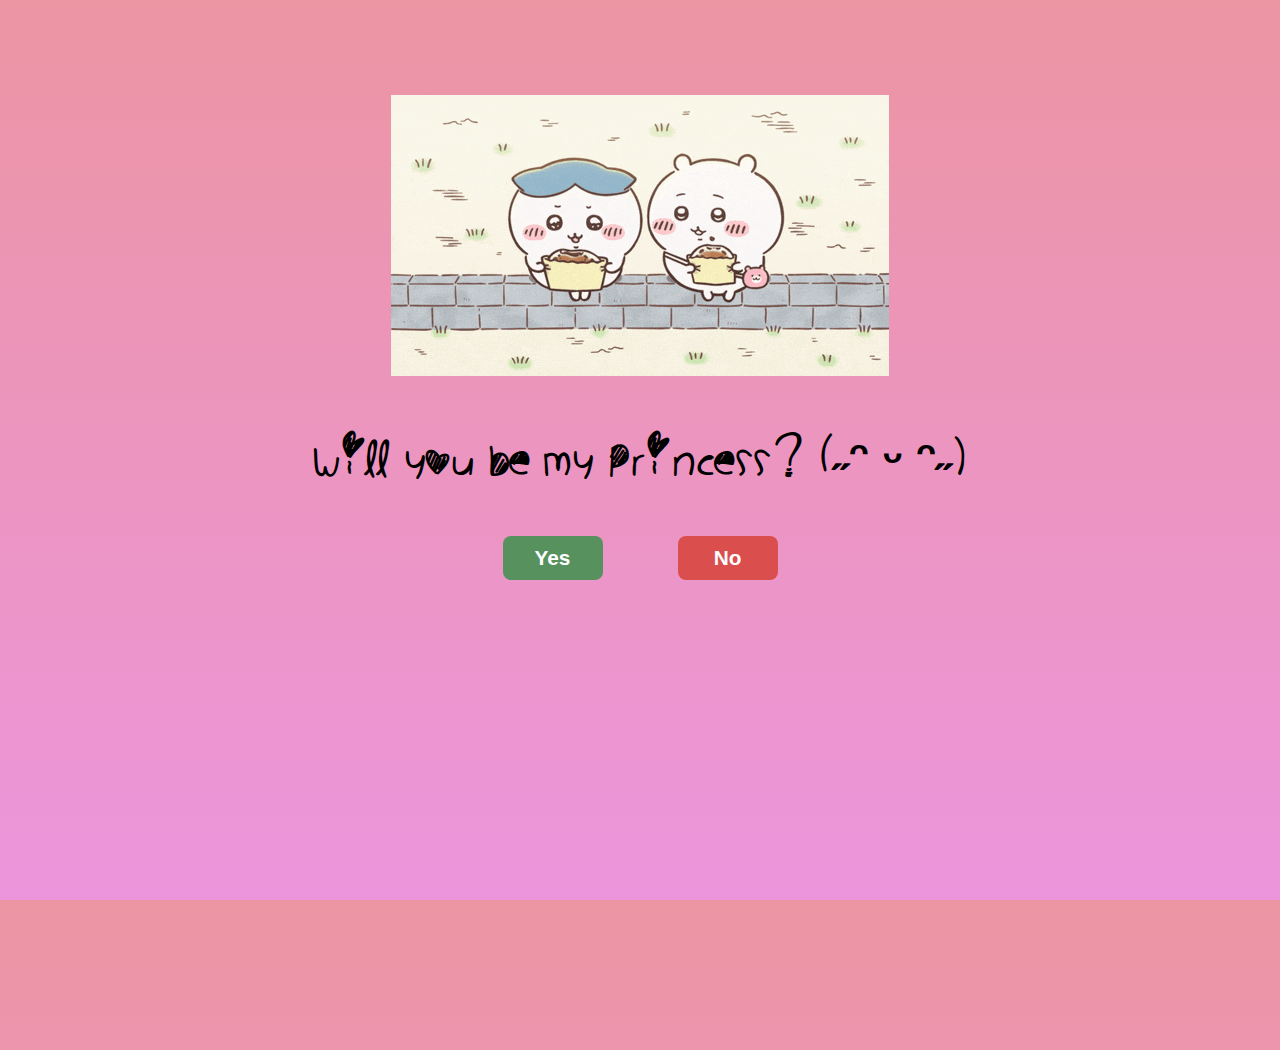
<file: index.html>
<!DOCTYPE html>
<html lang="en">
  <head>
    <meta charset="UTF-8" />
    <meta name="viewport" content="width=device-width, initial-scale=1.0" />
    <title>Prom?</title>
    <link rel="stylesheet" href="style.css" />
  </head>
  <body>
    <div class="container">
      <!-- Gif -->
      <img
        src="hachiware-chiikawa.gif"
        id="hachiware-gif"
        alt="hachiware"
      />
      <!-- Question -->
      <h1 id="message">Will you be my Princess? (˶ᵔ ᵕ ᵔ˶)</h1>
    </div>
    <!-- Buttons -->
    <div class="btn-container">
      <button id="yes-btn" onclick="window.location.href='yay.html'">
        Yes
      </button>
      <button id="no-btn">No</button>
    </div>
    <script src="script.js"></script>
  </body>
</html>
</file>
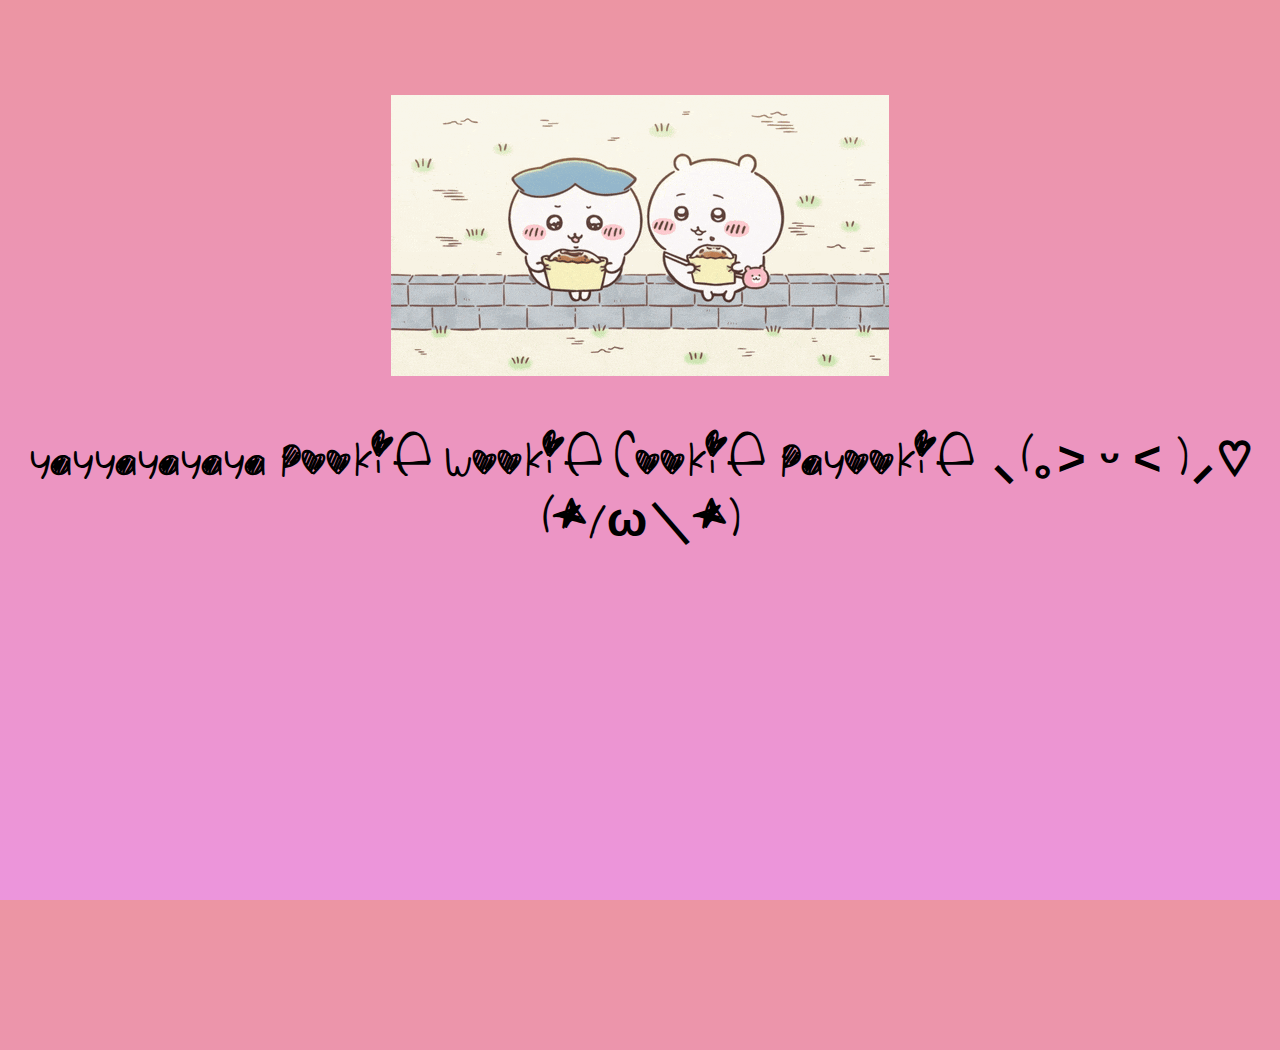
<file: yay.html>
<!DOCTYPE html>
<html lang="en">
<head>
    <meta charset="UTF-8">
    <meta name="viewport" content="width=device-width, initial-scale=1.0">
    <title>MWAH made u look :p</title>
    <link rel="stylesheet" href="style.css">
</head>
<body>
    <div class="container">
        <!-- Gif -->
        <img src="hachiware-chiikawa.gif" id="hachiware gif" alt="a cute picture of hachiware and chiikawa"/>
        <!-- Question -->
        <h1 id="message">
            YAYYAYAYAYA POOKIE WOOKIE COOKIE PAZOOKIE ⸜(｡˃ ᵕ ˂ )⸝♡ (*/ω＼*)
        </h1>
    </div>
</body>
</html>
</file>
<file: style.css>
:root {
    --gap-scale-factor: 250;
  }
  
  html,
  body {
    height: 100%;
    margin: 0;
    padding: 0;
    overflow: hidden;
  }
  
  body {
    display: flex;
    flex-direction: column;
    justify-content: flex-start;
    text-align: center;
    margin: 0;
    padding: 75px 0;
    background: linear-gradient(#ec95a3, #ec95dc);
    font-family: "Cookie", sans-serif;
  }
  
  @font-face {
    font-family: "Cookie";
    src: url("Cookiemonster-gv11.ttf");
    font-weight: normal;
  }
  
  @font-face {
    font-family: "Cookie";
    src: url("Cookiemonster-gv11.ttf");
    font-weight: bold;
  }
  
  .container {
    max-width: 100%;
    margin: 20px auto 0 auto;
  }
  
  #togepi-gif {
    width: 500px;
    height: 400px;
    object-fit: cover;
  }
  
  h1 {
    font-size: 3rem;
    margin: 50px auto;
  }
  
  .btn-container {
    display: flex;
    justify-content: center;
    gap: 75px;
  }
  
  button {
    border-radius: 8px;
    min-width: 100px;
    max-width: 550px;
    border: none;
    cursor: pointer;
    padding: 10px 15px;
    white-space: nowrap;
    font-size: 1.3rem;
    font-weight: 600;
    transition: transform 0.1s ease;
  }
  
  button:hover {
    scale: 1.05;
  }
  
  #yes-btn {
    transform-origin: center top;
    color: white;
    background-color: #57915e;
  }
  
  #no-btn {
    color: white;
    background-color: #db4e4e;
  }
  
  @media (max-width: 1150px) {
    :root {
      --gap-scale-factor: 200;
    }
  
    body {
      padding-top: 70px;
    }
    .container {
      max-width: 100%;
      margin: 0;
    }
  
    #togepi-gif {
      width: 380px;
      height: 304px;
      object-fit: cover;
    }
  
    h1 {
      font-size: 2rem;
      margin: 50px auto;
    }
  
    .btn-container {
      display: flex;
      justify-content: center;
      gap: 20px;
    }
  
    button {
      border-radius: 8px;
      min-width: 100px;
      max-width: 400px;
      border: none;
      cursor: pointer;
      padding: 10px 12px;
      white-space: nowrap;
      font-size: 1rem;
      font-weight: 600;
      transition: transform 0.1s ease;
    }
  }
  
  @media (max-width: 600px) {
    :root {
      --gap-scale-factor: 50;
    }
    body {
      padding-top: 100px;
    }
    .container {
      max-width: 100%;
      margin: 0;
    }
  
    #togepi-gif {
      width: 300px;
      height: 240px;
      object-fit: cover;
    }
  
    h1 {
      font-size: 1.4rem;
      margin: 32px auto;
    }
  
    .btn-container {
      display: flex;
      justify-content: center;
      gap: 10px;
    }
  
    button {
      border-radius: 8px;
      min-width: 60px;
      max-width: 175px;
      border: none;
      cursor: pointer;
      padding: 10px 12px;
      white-space: nowrap;
      font-size: 0.8rem;
      font-weight: 600;
      transition: transform 0.1s ease;
    }
  }
</file>
